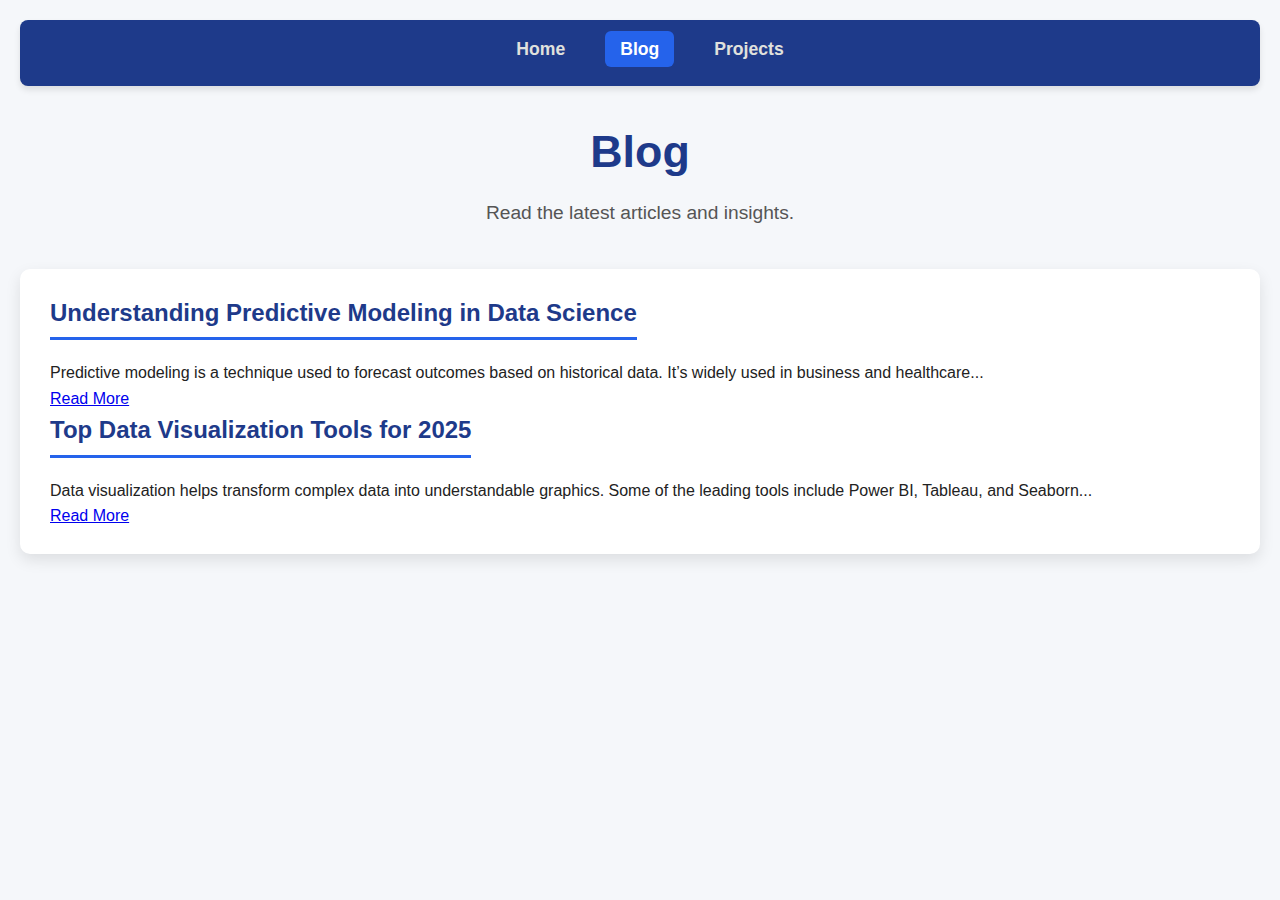
<file: blog.html>
<!DOCTYPE html>
<html lang="en">
<head>
    <meta charset="UTF-8" />
    <title>Blog - Mehin Qadirli</title>
    <link rel="stylesheet" href="assets/css/style.css" />
</head>
<body>
<nav>
    <ul>
        <li><a href="index.html">Home</a></li>
        <li><a href="blog.html" class="active">Blog</a></li>
        <li><a href="projects.html">Projects</a></li>
    </ul>
</nav>

<header>
    <h1>Blog</h1>
    <p>Read the latest articles and insights.</p>
</header>

<section>
    <article>
        <h2>Understanding Predictive Modeling in Data Science</h2>
        <p>Predictive modeling is a technique used to forecast outcomes based on historical data. It’s widely used in business and healthcare...</p>
        <a href="blog1.html">Read More</a>
    </article>
    <article>
        <h2>Top Data Visualization Tools for 2025</h2>
        <p>Data visualization helps transform complex data into understandable graphics. Some of the leading tools include Power BI, Tableau, and Seaborn...</p>
        <a href="blog2.html">Read More</a>
    </article>
</section>

</body>
</html>
</file>
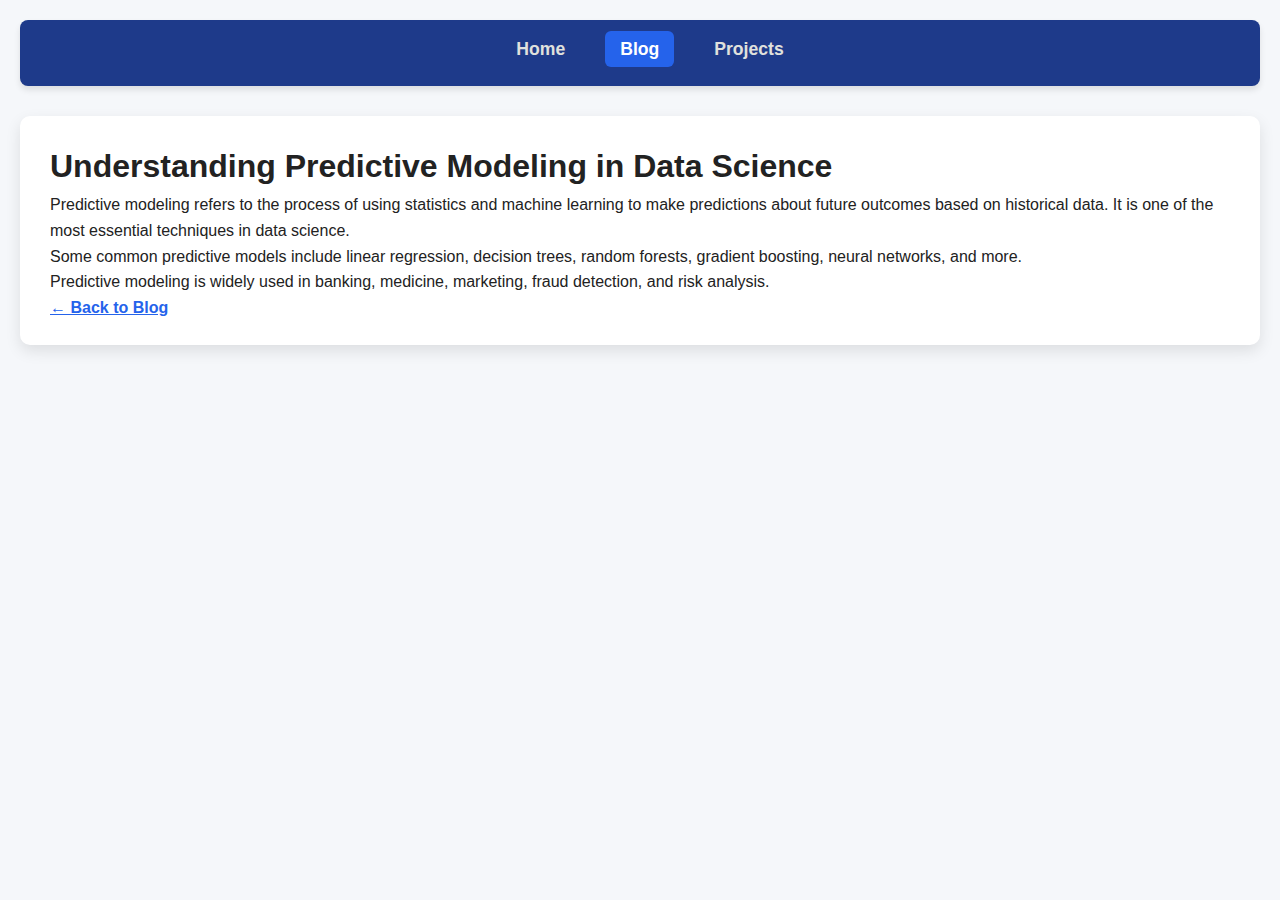
<file: blog1.html>
<!DOCTYPE html>
<html lang="en">
<head>
    <meta charset="UTF-8">
    <title>Predictive Modeling - Full Article</title>
    <link rel="stylesheet" href="assets/css/style.css">
</head>
<body>

<nav>
    <ul>
        <li><a href="index.html">Home</a></li>
        <li><a href="blog.html" class="active">Blog</a></li>
        <li><a href="projects.html">Projects</a></li>
    </ul>
</nav>

<section>
    <h1>Understanding Predictive Modeling in Data Science</h1>
    <p>
        Predictive modeling refers to the process of using statistics and machine learning to make predictions 
        about future outcomes based on historical data. It is one of the most essential techniques in data science.
    </p>
    <p>
        Some common predictive models include linear regression, decision trees, random forests, 
        gradient boosting, neural networks, and more.
    </p>
    <p>
        Predictive modeling is widely used in banking, medicine, marketing, fraud detection, and risk analysis.
    </p>

    <a href="blog.html" style="color:#2563eb; font-weight:600;">← Back to Blog</a>
</section>

</body>
</html>
</file>
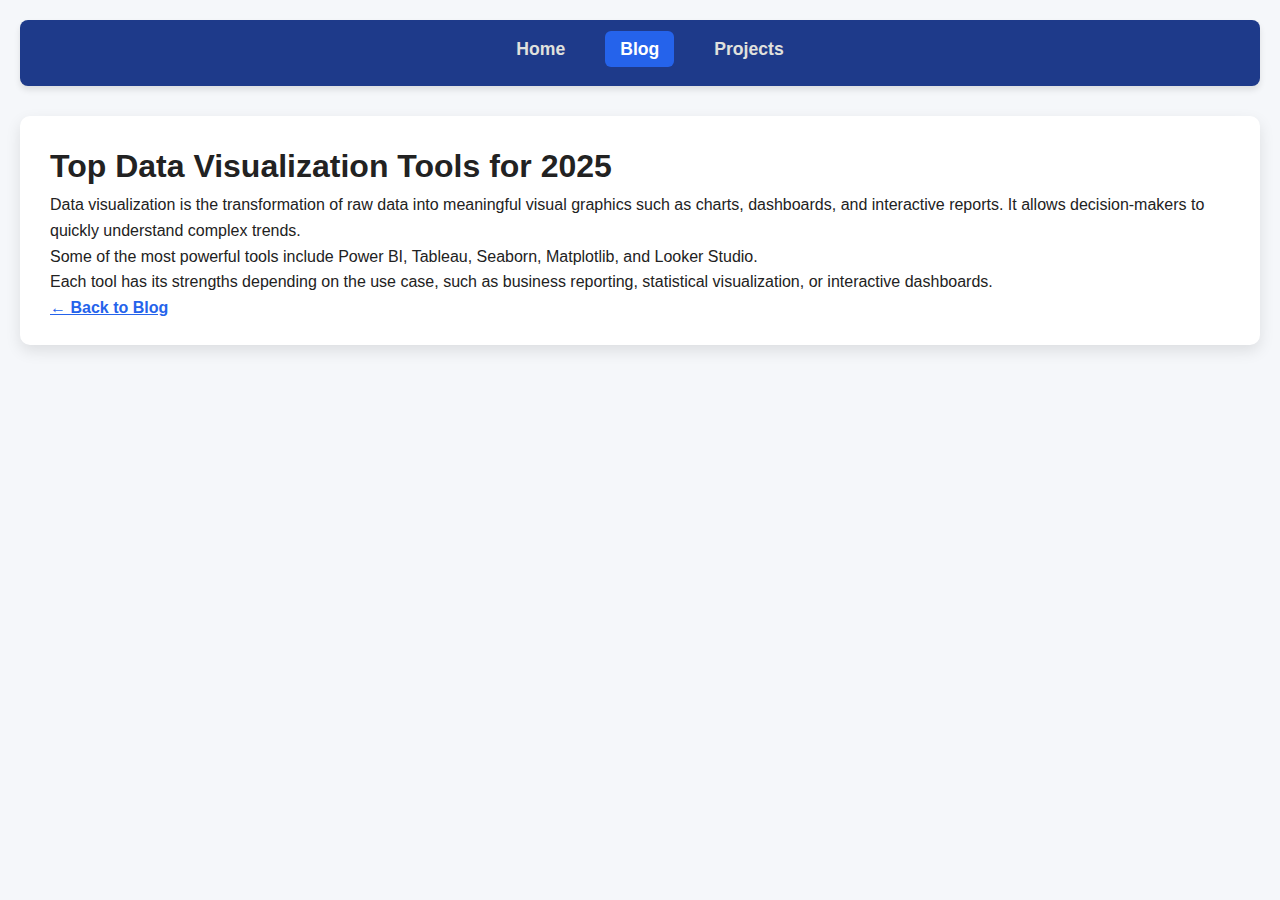
<file: blog2.html>
<!DOCTYPE html>
<html lang="en">
<head>
    <meta charset="UTF-8">
    <title>Best Visualization Tools - Full Article</title>
    <link rel="stylesheet" href="assets/css/style.css">
</head>
<body>

<nav>
    <ul>
        <li><a href="index.html">Home</a></li>
        <li><a href="blog.html" class="active">Blog</a></li>
        <li><a href="projects.html">Projects</a></li>
    </ul>
</nav>

<section>
    <h1>Top Data Visualization Tools for 2025</h1>
    <p>
        Data visualization is the transformation of raw data into meaningful visual graphics such as charts, 
        dashboards, and interactive reports. It allows decision-makers to quickly understand complex trends.
    </p>
    <p>
        Some of the most powerful tools include Power BI, Tableau, Seaborn, Matplotlib, and Looker Studio.
    </p>
    <p>
        Each tool has its strengths depending on the use case, such as business reporting, statistical visualization, 
        or interactive dashboards.
    </p>

    <a href="blog.html" style="color:#2563eb; font-weight:600;">← Back to Blog</a>
</section>

</body>
</html>
</file>
<file: assets/css/style.css>
* {
    box-sizing: border-box;
    margin: 0;
    padding: 0;
    font-family: 'Segoe UI', Tahoma, Geneva, Verdana, sans-serif;
}

body {
    background-color: #f5f7fa;
    color: #222;
    line-height: 1.6;
    padding: 20px;
}

nav {
    background-color: #1e3a8a; /* dərin mavi */
    padding: 15px 30px;
    border-radius: 8px;
    margin-bottom: 30px;
    box-shadow: 0 4px 6px rgba(0,0,0,0.1);
}

nav ul {
    list-style: none;
    display: flex;
    justify-content: center;
    gap: 25px;
}

nav ul li a {
    text-decoration: none;
    color: #e0e1dd;
    font-weight: 600;
    padding: 8px 15px;
    border-radius: 6px;
    transition: background-color 0.3s ease, color 0.3s ease;
}

nav ul li a:hover,
nav ul li a.active {
    background-color: #2563eb;
    color: #fff;
}

header {
    text-align: center;
    margin-bottom: 40px;
}

header img {
    width: 250px;
    height: 250px;
    object-fit: cover;
    border-radius: 50%;
    box-shadow: 0 4px 15px rgba(37, 99, 235, 0.4);
    margin-bottom: 20px;
    border: 4px solid #2563eb;
}

header h1 {
    font-size: 2.8rem;
    color: #1e3a8a;
    margin-bottom: 10px;
}

header p {
    font-size: 1.2rem;
    color: #555;
}

section {
    background-color: #fff;
    padding: 25px 30px;
    border-radius: 10px;
    box-shadow: 0 6px 15px rgba(0,0,0,0.1);
    margin-bottom: 35px;
}

section h2 {
    color: #1e3a8a;
    margin-bottom: 20px;
    border-bottom: 3px solid #2563eb;
    display: inline-block;
    padding-bottom: 5px;
}

table {
    width: 100%;
    border-collapse: collapse;
    margin-top: 15px;
}

table th, table td {
    border: 1px solid #ddd;
    padding: 12px 15px;
    text-align: left;
    color: #333;
}

table th {
    background-color: #2563eb;
    color: white;
    font-weight: 600;
}

table tr:nth-child(even) {
    background-color: #f3f6ff;
}

ul {
    list-style-type: disc;
    padding-left: 20px;
    color: #444;
}

ul li {
    margin-bottom: 8px;
    font-size: 1.1rem;
}

.project {
    background-color: #f9fafb;
    padding: 20px;
    border-radius: 8px;
    box-shadow: 0 4px 12px rgba(0,0,0,0.08);
    margin-bottom: 25px;
    transition: transform 0.3s ease;
}

.project:hover {
    transform: translateY(-5px);
}

.project img {
    max-width: 100%;
    border-radius: 8px;
    margin-bottom: 12px;
}

.project p {
    font-size: 1rem;
    margin-bottom: 8px;
    color: #333;
}

.project a {
    color: #2563eb;
    font-weight: 600;
    text-decoration: none;
}

.project a:hover {
    text-decoration: underline;
}

form {
    display: flex;
    flex-direction: column;
    gap: 15px;
    max-width: 500px;
}

form input[type="text"],
form input[type="email"],
form textarea {
    padding: 12px 15px;
    border: 2px solid #ddd;
    border-radius: 8px;
    font-size: 1rem;
    transition: border-color 0.3s ease;
    resize: vertical;
}

form input[type="text"]:focus,
form input[type="email"]:focus,
form textarea:focus {
    outline: none;
    border-color: #2563eb;
    box-shadow: 0 0 5px rgba(37, 99, 235, 0.5);
}

form button {
    background-color: #2563eb;
    color: white;
    border: none;
    padding: 15px;
    font-size: 1.1rem;
    border-radius: 8px;
    cursor: pointer;
    font-weight: 700;
    transition: background-color 0.3s ease;
}

form button:hover {
    background-color: #1e40af;
}

.social {
    margin-top: 20px;
    font-size: 1rem;
    color: #555;
}

.social a {
    color: #2563eb;
    margin-right: 15px;
    text-decoration: none;
    font-weight: 600;
}

.social a:hover {
    text-decoration: underline;
}

@media (max-width: 768px) {
    nav ul {
        flex-direction: column;
        align-items: center;
    }

    nav ul li {
        margin-bottom: 10px;
    }

    header h1 {
        font-size: 2rem;
    }

    header img {
        width: 120px;
        height: 120px;
    }

    section {
        padding: 20px;
    }

    form {
        max-width: 100%;
    }
}
</file>
